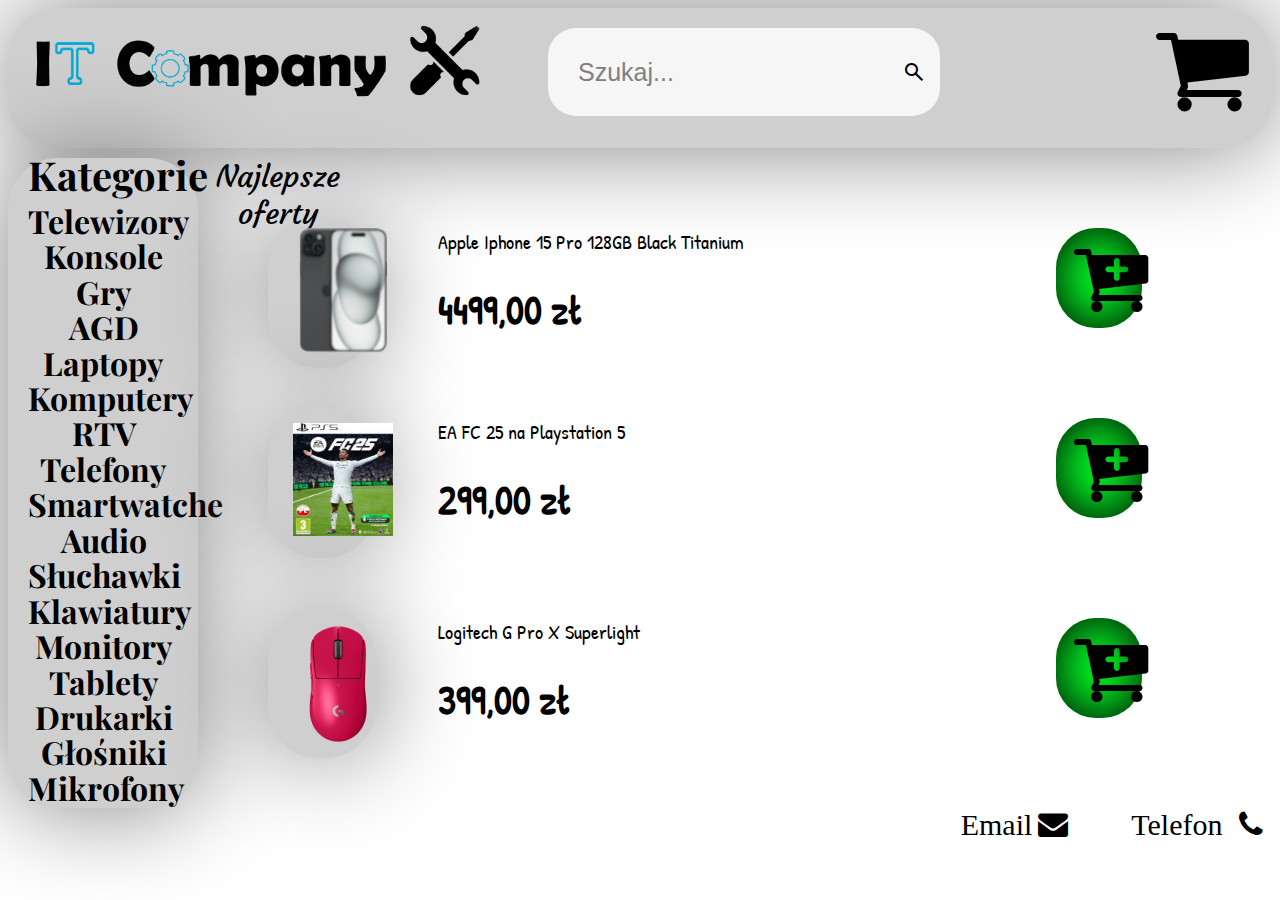
<file: index.html>
<!DOCTYPE html>
<html lang="pl">
<head>
	<meta charset="UTF-8"/>
	<meta name="viewport" content="width=device-width, initial-scale=1.0">
	<title>IT Company</title>
	<meta http-equiv="X-UA-Compatible" content="IE=edge,chrome=1" />
	<link rel="stylesheet" type="text/css" href="style.css"/>
	<link rel="stylesheet" type="text/css" href="css/fontello.css"/>
	<link href="https://fonts.googleapis.com/css2?family=Courgette&display=swap" rel="stylesheet"/>
	<link href="https://fonts.googleapis.com/css2?family=Courgette&family=Playfair+Display:ital,wght@0,400..900;1,400..900&display=swap" rel="stylesheet"/>
	<link href="https://fonts.googleapis.com/css2?family=Courgette&family=Patrick+Hand&family=Playfair+Display:ital,wght@0,400..900;1,400..900&display=swap" rel="stylesheet"/>
	<link rel="stylesheet" href="https://fonts.googleapis.com/css2?family=Material+Symbols+Outlined:opsz,wght,FILL,GRAD@20..48,100..700,0..1,-50..200&icon_names=search" />
</head>	
<body>
	<content id="content">
		<header id="header">
			<div id="logo">
				<a href="index.html">
				<img src="img/logo.jpg" width="500" height="110"/>
				</a>
			</div>
			<form>
				<div id="szukaj">
					<input class="szukaj-input" type="search" placeholder="Szukaj...">
					<span class="material-symbols-outlined">search</span>
				</div>
			</form>
			<i class="icon-basket"></i>
		</header>
		<nav id="nav">
			<div id="kategorie">
				<span id="span1"><b>Kategorie</b></span>
				<a href="kategorie/Telewizory.html"><h1>Telewizory</h1></a>
				<a href="kategorie/Konsole.html"><h1>Konsole</h1></a>
				<a href="kategorie/Gry.html"><h1>Gry</h1></a>
				<a href="kategorie/AGD.html"><h1>AGD</h1></a>
				<a href="kategorie/laptopy.html"><h1>Laptopy</h1></a>
				<a href="kategorie/Komputery.html"><h1>Komputery</h1></a>
				<a href="kategorie/RTV.html"><h1>RTV</h1></a>
				<a href="kategorie/Telefony.html"><h1>Telefony</h1></a>
				<a href="kategorie/Smartwatche.html"><h1>Smartwatche</h1></a>
				<a href="kategorie/Audio.html"><h1>Audio</h1></a>
				<a href="kategorie/Słuchawki.html"><h1>Słuchawki</h1></a>
				<a href="kategorie/Klawiatury.html"><h1>Klawiatury</h1></a>
				<a href="kategorie/Monitory.html"><h1>Monitory</h1></a>
				<a href="kategorie/Tablety.html"><h1>Tablety</h1></a>
				<a href="kategorie/Drukarki.html"><h1>Drukarki</h1></a>
				<a href="kategorie/Głośniki.html"><h1>Głośniki</h1></a>
				<a href="kategorie/Mikrofony.html"><h1>Mikrofony</h1></a>
		</nav>
		<main id="main">
			<div id="oferty">
				Najlepsze oferty
			</div>
			<div id="iphone" style="text-valign: center">
				<img src="img/iphone.jpg" width="160" height="125" style="margin-top:10px; margin-left:-5px;"/>
			</div>
			<div id="napis_iphone">
				Apple Iphone 15 Pro 128GB Black Titanium
				<h1>4499,00 zł</h1>
			</div>
			<div class="koszyk">
				<i class="icon-cart-plus"></i>
			</div>
			<div id="fifa" style="text-valign: center">
				<img src="img/fifa.jpg" width="100" height="113" style="margin-top:15px; margin-left:25px;"/>
			</div>
			<div id="napis_fifa">
				EA FC 25 na Playstation 5
				<h1>299,00 zł</h1>
			</div>
			<div class="koszyk">
				<i class="icon-cart-plus"></i>
			</div>
			<div id="myszka">
				<img src="img/logitech.jpg" width="170" height="130" style="margin-top:10px; margin-left:-15px;"/>
			</div>
			<div id="napis_myszka">
				Logitech G Pro X Superlight
				<h1>399,00 zł</h1>
			</div>
			<div class="koszyk">
				<i class="icon-cart-plus"></i>
			</div>
		</main>
		<footer id="footer">
				Email<i class="icon-mail-alt"></i> Telefon <i class="icon-phone"></i>
		</footer>
	</content>
</body>
</html>
</file>
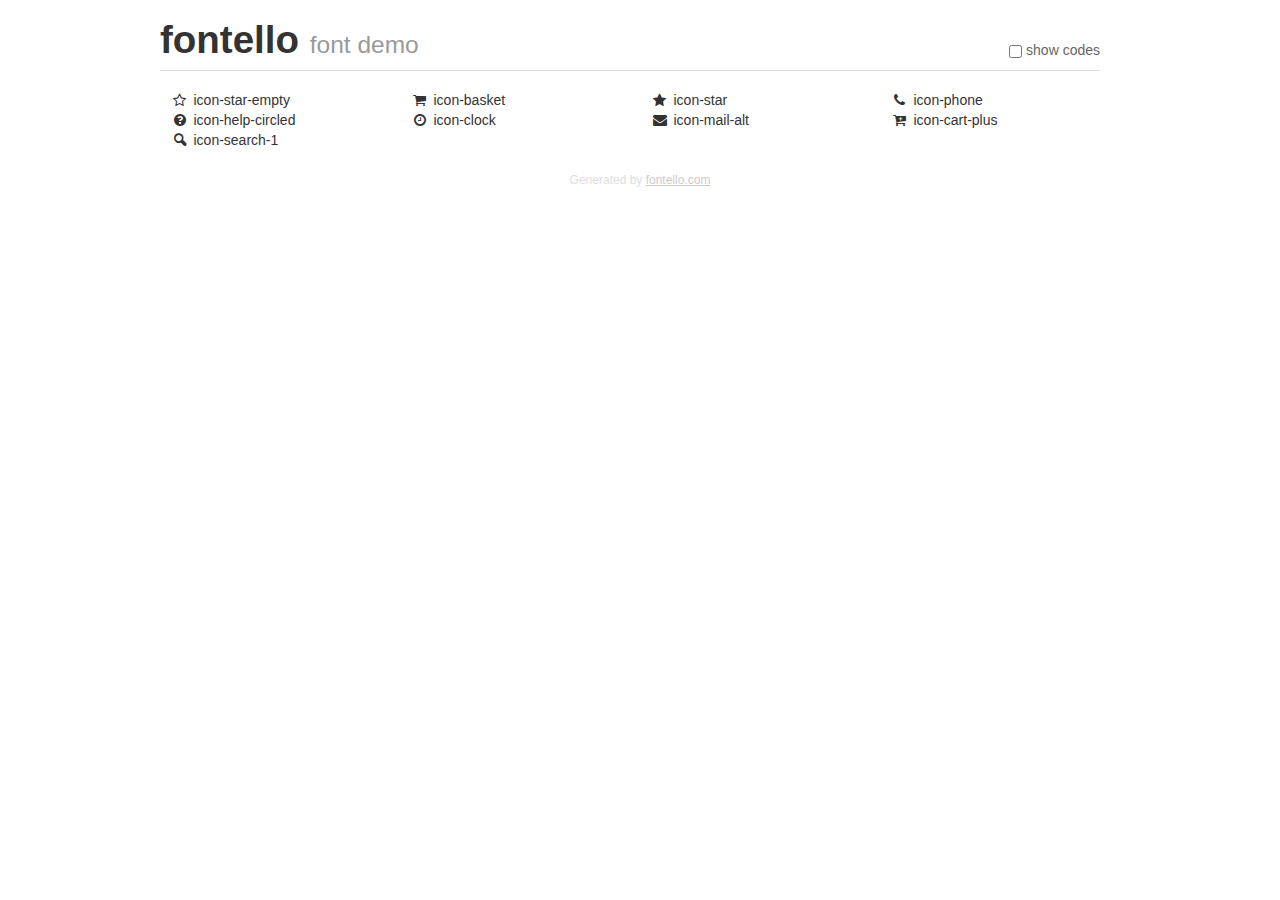
<file: demo.html>
<!DOCTYPE html>
<html>
  <head>
  <!--[if lt IE 9]><script language="javascript" type="text/javascript" src="//html5shim.googlecode.com/svn/trunk/html5.js"></script><![endif]-->
  <meta charset="UTF-8">
  <style>
    html {
      font-size: 100%;
      -webkit-text-size-adjust: 100%;
      -ms-text-size-adjust: 100%;
    }
    a:focus {
      outline: thin dotted #333;
      outline: 5px auto -webkit-focus-ring-color;
      outline-offset: -2px;
    }
    a:hover,
    a:active {
      outline: 0;
    }
    input {
      margin: 0;
      font-size: 100%;
      vertical-align: middle;
      *overflow: visible;
      line-height: normal;
    }
    input::-moz-focus-inner {
      padding: 0;
      border: 0;
    }
    body {
      margin: 0;
      font-family: "Helvetica Neue", Helvetica, Arial, sans-serif;
      font-size: 14px;
      line-height: 20px;
      color: #333;
      background-color: #fff;
    }
    a {
      color: #08c;
      text-decoration: none;
    }
    a:hover {
      color: #005580;
      text-decoration: underline;
    }
    .row {
      margin-left: -20px;
      *zoom: 1;
    }
    .row:before,
    .row:after {
      display: table;
      content: "";
      line-height: 0;
    }
    .row:after {
      clear: both;
    }
    .span3 {
      float: left;
      min-height: 1px;
      margin-left: 20px;
      width: 220px;
    }
    .container {
      width: 940px;
      margin-right: auto;
      margin-left: auto;
      *zoom: 1;
    }
    .container:before,
    .container:after {
      display: table;
      content: "";
      line-height: 0;
    }
    .container:after {
      clear: both;
    }
    small {
      font-size: 85%;
    }
    h1 {
      margin: 10px 0;
      font-family: inherit;
      font-weight: bold;
      line-height: 20px;
      color: inherit;
      text-rendering: optimizelegibility;
      line-height: 40px;
      font-size: 38.5px;
    }
    h1 small {
      font-weight: normal;
      line-height: 1;
      color: #999;
      font-size: 24.5px;
    }

    body {
      margin-top: 90px;
    }
    .header {
      position: fixed;
      top: 0;
      left: 50%;
      margin-left: -480px;
      background-color: #fff;
      border-bottom: 1px solid #ddd;
      padding-top: 10px;
      z-index: 10;
    }
    .footer {
      color: #ddd;
      font-size: 12px;
      text-align: center;
      margin-top: 20px;
    }
    .footer a {
      color: #ccc;
      text-decoration: underline;
    }
    .the-icons {
      font-size: 14px;
      line-height: 24px;
    }
    .switch {
      position: absolute;
      right: 0;
      bottom: 10px;
      color: #666;
    }
    .switch input {
      margin-right: 0.3em;
    }
    .codesOn .i-name {
      display: none;
    }
    .codesOn .i-code {
      display: inline;
    }
    .i-code {
      display: none;
    }
    @font-face {
      font-family: 'fontello';
      src: url('./font/fontello.eot?61498311');
      src: url('./font/fontello.eot?61498311#iefix') format('embedded-opentype'),
           url('./font/fontello.woff?61498311') format('woff'),
           url('./font/fontello.ttf?61498311') format('truetype'),
           url('./font/fontello.svg?61498311#fontello') format('svg');
      font-weight: normal;
      font-style: normal;
    }
    .demo-icon {
      font-family: "fontello";
      font-style: normal;
      font-weight: normal;
      speak: never;
     
      display: inline-block;
      text-decoration: inherit;
      width: 1em;
      margin-right: .2em;
      text-align: center;
      /* opacity: .8; */
     
      /* For safety - reset parent styles, that can break glyph codes*/
      font-variant: normal;
      text-transform: none;
     
      /* fix buttons height, for twitter bootstrap */
      line-height: 1em;
     
      /* Animation center compensation - margins should be symmetric */
      /* remove if not needed */
      margin-left: .2em;
     
      /* You can be more comfortable with increased icons size */
      /* font-size: 120%; */
     
      /* Font smoothing. That was taken from TWBS */
      -webkit-font-smoothing: antialiased;
      -moz-osx-font-smoothing: grayscale;
     
      /* Uncomment for 3D effect */
      /* text-shadow: 1px 1px 1px rgba(127, 127, 127, 0.3); */
    }
    </style>
    <link rel="stylesheet" href="css/animation.css"><!--[if IE 7]><link rel="stylesheet" href="css/" + font.fontname + "-ie7.css"><![endif]-->
    <script>
      function toggleCodes(on) {
        var obj = document.getElementById('icons');
      
        if (on) {
          obj.className += ' codesOn';
        } else {
          obj.className = obj.className.replace(' codesOn', '');
        }
      }
    </script>
  </head>
  <body>
    <div class="container header">
      <h1>fontello <small>font demo</small></h1>
      <label class="switch">
        <input type="checkbox" onclick="toggleCodes(this.checked)">show codes
      </label>
    </div>
    <div class="container" id="icons">
      <div class="row">
        <div class="span3" title="Code: 0xe800">
          <i class="demo-icon icon-star-empty">&#xe800;</i> <span class="i-name">icon-star-empty</span><span class="i-code">0xe800</span>
        </div>
        <div class="span3" title="Code: 0xe801">
          <i class="demo-icon icon-basket">&#xe801;</i> <span class="i-name">icon-basket</span><span class="i-code">0xe801</span>
        </div>
        <div class="span3" title="Code: 0xe802">
          <i class="demo-icon icon-star">&#xe802;</i> <span class="i-name">icon-star</span><span class="i-code">0xe802</span>
        </div>
        <div class="span3" title="Code: 0xe803">
          <i class="demo-icon icon-phone">&#xe803;</i> <span class="i-name">icon-phone</span><span class="i-code">0xe803</span>
        </div>
      </div>
      <div class="row">
        <div class="span3" title="Code: 0xe804">
          <i class="demo-icon icon-help-circled">&#xe804;</i> <span class="i-name">icon-help-circled</span><span class="i-code">0xe804</span>
        </div>
        <div class="span3" title="Code: 0xe805">
          <i class="demo-icon icon-clock">&#xe805;</i> <span class="i-name">icon-clock</span><span class="i-code">0xe805</span>
        </div>
        <div class="span3" title="Code: 0xf0e0">
          <i class="demo-icon icon-mail-alt">&#xf0e0;</i> <span class="i-name">icon-mail-alt</span><span class="i-code">0xf0e0</span>
        </div>
        <div class="span3" title="Code: 0xf217">
          <i class="demo-icon icon-cart-plus">&#xf217;</i> <span class="i-name">icon-cart-plus</span><span class="i-code">0xf217</span>
        </div>
      </div>
      <div class="row">
        <div class="span3" title="Code: 0xf50d">
          <i class="demo-icon icon-search-1">&#xf50d;</i> <span class="i-name">icon-search-1</span><span class="i-code">0xf50d</span>
        </div>
      </div>
    </div>
    <div class="container footer">Generated by <a href="https://fontello.com">fontello.com</a></div>
  </body>
</html>
</file>
<file: style.css>
#content
{
	width:100%;
	height:1000px;
}
#header
{
	background-color:#CFCFCF;
	border-radius:50px;
	width:100%;
	height:140px;
	box-shadow:0px 0px 100px gray;
}
#logo
{
	width:500px;
	height:110px;
	float:left;
}
form
{
	width:500px;
	height:100px;
	float:left;
	margin-left:40px;
	margin-top:20px;
}
#szukaj
{
	width:max-content;
	height:60px;
	display:flex;
	align-items:center;
	padding:14px;
	border-radius:28px;
	background:#f6f6f6;
	transition:box-shadow 0.25s;
}
.szukaj:focus-within
{
	box-shadow: 0 0 2px rgba(0, 0, 0, 0.75);
}
.szukaj-input
{
	font-size:25px;
	font-family:'Lexend', sans-serif;
	color:#333333;
	margin-left:14px;
	outline:none;
	border:none;
	background:transparent;
}
.szukaj-input::placeholder
{
	color:gray;
}
#nav
{
	background-color:#CFCFCF;
	border-radius:50px;
	box-shadow:0px 0px 100px gray;
	float:left;
	width:15%;
	height:650px;
	margin-top:10px;
	text-align:center;
	line-height:14px;
}
#kategorie
{
	width:80%;
	height:600px;
	margin:5.5% 10.5%;
	font-family: "Playfair Display", serif;
}	
a
{
	text-decoration:none;
	color:black;
}
#span1
{
	font-size:40px;
}
#main
{
	float:left;
	width:85%;
	height:650px;
	margin-top:10px;
}
#footer
{
	width:100%;
	height:50px;
	text-align:right;
	font-size:30px;
	clear:both;
}
.icon-mail-alt
{
	margin-right:50px;
}
#oferty
{
	width:15%;
	height:50px;
	font-size:30px;
	text-align:center;
	font-family: "Courgette", cursive;
}
#iphone
{
	background-color:#CFCFCF;
	border-radius:50px;
	box-shadow:0px 0px 100px gray;	
	width:10%;
	height:150px;
	margin-left:70px;
	margin-top:10px;
}
#napis_iphone
{
	width:50%;
	height:120px;
	margin-top:-140px;
	margin-left:240px;
	font-family: "Patrick Hand", cursive;
	font-size:20px;
}
#fifa
{
	background-color:#CFCFCF;
	border-radius:50px;
	box-shadow:0px 0px 100px gray;	
	width:10%;
	height:150px;
	margin-left:70px;
	margin-top:60px;
}
#napis_fifa
{
	width:50%;
	height:120px;
	margin-top:-140px;
	margin-left:240px;
	font-family: "Patrick Hand", cursive;
	font-size:20px;
}
#myszka
{
	background-color:#CFCFCF;
	border-radius:50px;
	box-shadow:0px 0px 100px gray;	
	width:10%;
	height:150px;
	margin-left:70px;
	margin-top:70px;
}
#napis_myszka
{
	width:50%;
	height:120px;
	margin-top:-140px;
	margin-left:240px;
	font-family: "Patrick Hand", cursive;
	font-size:20px;
}
.koszyk
{
	width:8%;
	height:100px;
	float:right;
	margin-right:130px;
	margin-top:-120px;
	background-color:#00FF25;
	border-radius:40px;
	box-shadow: inset 0px 0px 50px black;
}
</file>
<file: css/fontello.css>
@font-face {
  font-family: 'fontello';
  src: url('../font/fontello.eot?13090263');
  src: url('../font/fontello.eot?13090263#iefix') format('embedded-opentype'),
       url('../font/fontello.woff2?13090263') format('woff2'),
       url('../font/fontello.woff?13090263') format('woff'),
       url('../font/fontello.ttf?13090263') format('truetype'),
       url('../font/fontello.svg?13090263#fontello') format('svg');
  font-weight: normal;
  font-style: normal;
}
/* Chrome hack: SVG is rendered more smooth in Windozze. 100% magic, uncomment if you need it. */
/* Note, that will break hinting! In other OS-es font will be not as sharp as it could be */
/*
@media screen and (-webkit-min-device-pixel-ratio:0) {
  @font-face {
    font-family: 'fontello';
    src: url('../font/fontello.svg?13090263#fontello') format('svg');
  }
}
*/
[class^="icon-"]:before, [class*=" icon-"]:before {
  font-family: "fontello";
  font-style: normal;
  font-weight: normal;
  speak: never;

  display: inline-block;
  text-decoration: inherit;
  width: 1em;
  margin-right: .2em;
  text-align: center;
  /* opacity: .8; */

  /* For safety - reset parent styles, that can break glyph codes*/
  font-variant: normal;
  text-transform: none;

  /* fix buttons height, for twitter bootstrap */
  line-height: 1em;

  /* Animation center compensation - margins should be symmetric */
  /* remove if not needed */
  margin-left: .2em;

  /* you can be more comfortable with increased icons size */
  /* font-size: 120%; */

  /* Font smoothing. That was taken from TWBS */
  -webkit-font-smoothing: antialiased;
  -moz-osx-font-smoothing: grayscale;

  /* Uncomment for 3D effect */
  /* text-shadow: 1px 1px 1px rgba(127, 127, 127, 0.3); */
}

.icon-star-empty:before { content: '\e800'; } /* '' */
.icon-basket:before { content: '\e801'; font-size:100px; float:right; margin-top:10px;} /* '' */
.icon-star:before { content: '\e802'; } /* '' */
.icon-phone:before { content: '\e803'; } /* '' */
.icon-help-circled:before { content: '\e804'; } /* '' */
.icon-clock:before { content: '\e805'; } /* '' */
.icon-mail-alt:before { content: '\f0e0'; } /* '' */
.icon-cart-plus:before { content: '\f217'; font-size:80px; margin-top:10px; margin-left:15px;} /* '' */
.icon-search-1:before { content: '\f50d'; } /* '' */
</file>
<file: css/animation.css>
/*
   Animation example, for spinners
*/
.animate-spin {
  -moz-animation: spin 2s infinite linear;
  -o-animation: spin 2s infinite linear;
  -webkit-animation: spin 2s infinite linear;
  animation: spin 2s infinite linear;
  display: inline-block;
}
@-moz-keyframes spin {
  0% {
    -moz-transform: rotate(0deg);
    -o-transform: rotate(0deg);
    -webkit-transform: rotate(0deg);
    transform: rotate(0deg);
  }

  100% {
    -moz-transform: rotate(359deg);
    -o-transform: rotate(359deg);
    -webkit-transform: rotate(359deg);
    transform: rotate(359deg);
  }
}
@-webkit-keyframes spin {
  0% {
    -moz-transform: rotate(0deg);
    -o-transform: rotate(0deg);
    -webkit-transform: rotate(0deg);
    transform: rotate(0deg);
  }

  100% {
    -moz-transform: rotate(359deg);
    -o-transform: rotate(359deg);
    -webkit-transform: rotate(359deg);
    transform: rotate(359deg);
  }
}
@-o-keyframes spin {
  0% {
    -moz-transform: rotate(0deg);
    -o-transform: rotate(0deg);
    -webkit-transform: rotate(0deg);
    transform: rotate(0deg);
  }

  100% {
    -moz-transform: rotate(359deg);
    -o-transform: rotate(359deg);
    -webkit-transform: rotate(359deg);
    transform: rotate(359deg);
  }
}
@-ms-keyframes spin {
  0% {
    -moz-transform: rotate(0deg);
    -o-transform: rotate(0deg);
    -webkit-transform: rotate(0deg);
    transform: rotate(0deg);
  }

  100% {
    -moz-transform: rotate(359deg);
    -o-transform: rotate(359deg);
    -webkit-transform: rotate(359deg);
    transform: rotate(359deg);
  }
}
@keyframes spin {
  0% {
    -moz-transform: rotate(0deg);
    -o-transform: rotate(0deg);
    -webkit-transform: rotate(0deg);
    transform: rotate(0deg);
  }

  100% {
    -moz-transform: rotate(359deg);
    -o-transform: rotate(359deg);
    -webkit-transform: rotate(359deg);
    transform: rotate(359deg);
  }
}
</file>
